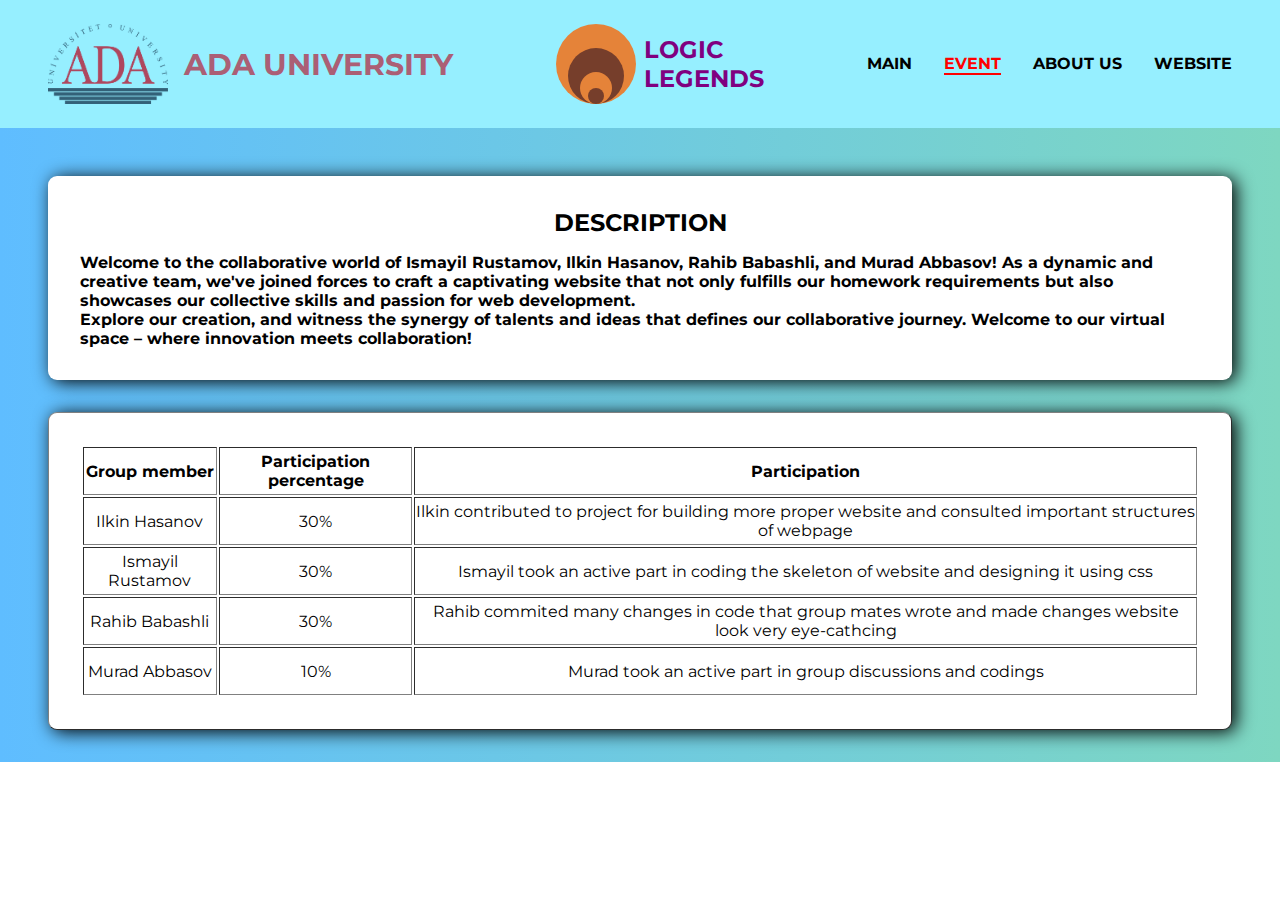
<file: index.html>
<!DOCTYPE html>
<html lang="en">
  <head>
    <meta charset="UTF-8" />
    <meta name="viewport" content="width=device-width, initial-scale=1.0" />
    <title>ADA</title>
    <link rel="stylesheet" href="index.css" />
    <link rel="preconnect" href="https://fonts.googleapis.com" />
    <link rel="preconnect" href="https://fonts.gstatic.com" crossorigin />
    <link
      href="https://fonts.googleapis.com/css2?family=Montserrat:wght@400;700&display=swap"
      rel="stylesheet"
    />
  </head>
  <body>
    <div class="navbar">
      <div class="logo">
        <img src="media/ada_logo_color.png" />
        <a href="./index.html">ADA UNIVERSITY</a>
      </div>
      <div class="logo-group">
        <div class="circle1">
          <div class="circle2">
            <div class="circle3">
              <div class="circle4"></div>
            </div>
          </div>
        </div>
        <h2>LOGIC<br />LEGENDS</h2>
      </div>
      <div class="links">
        <a href="./index.html" id="main" class="link">MAIN</a>
        <a href="./event.html" id="event" class="link">EVENT</a>
        <a href="./about.html" id="about" class="link">ABOUT US</a>
        <a href="./website.html" id="website" class="link">WEBSITE</a>
      </div>
    </div>
    <div class="main">
      <div class="main-box">
        <h2>DESCRIPTION</h2>
        <p>
          <b
            >Welcome to the collaborative world of Ismayil Rustamov, Ilkin
            Hasanov, Rahib Babashli, and Murad Abbasov! As a dynamic and
            creative team, we've joined forces to craft a captivating website
            that not only fulfills our homework requirements but also showcases
            our collective skills and passion for web development. <br />
            Explore our creation, and witness the synergy of talents and ideas
            that defines our collaborative journey. Welcome to our virtual space
            – where innovation meets collaboration!</b
          >
        </p>
      </div>
      <table border="1">
        <tr>
          <th>Group member</th>
          <th>Participation percentage</th>
          <th>Participation</th>
        </tr>
        <tr>
          <td>Ilkin Hasanov</td>
          <td>30%</td>
          <td>
            Ilkin contributed to project for building more proper website and
            consulted important structures of webpage
          </td>
        </tr>
        <tr>
          <td>Ismayil Rustamov</td>
          <td>30%</td>
          <td>
            Ismayil took an active part in coding the skeleton of website and
            designing it using css
          </td>
        </tr>
        <tr>
          <td>Rahib Babashli</td>
          <td>30%</td>
          <td>
            Rahib commited many changes in code that group mates wrote and made
            changes website look very eye-cathcing
          </td>
        </tr>
        <tr>
          <td>Murad Abbasov</td>
          <td>10%</td>
          <td>Murad took an active part in group discussions and codings</td>
        </tr>
      </table>
    </div>
    <script src="index.js"></script>
  </body>
</html>
</file>
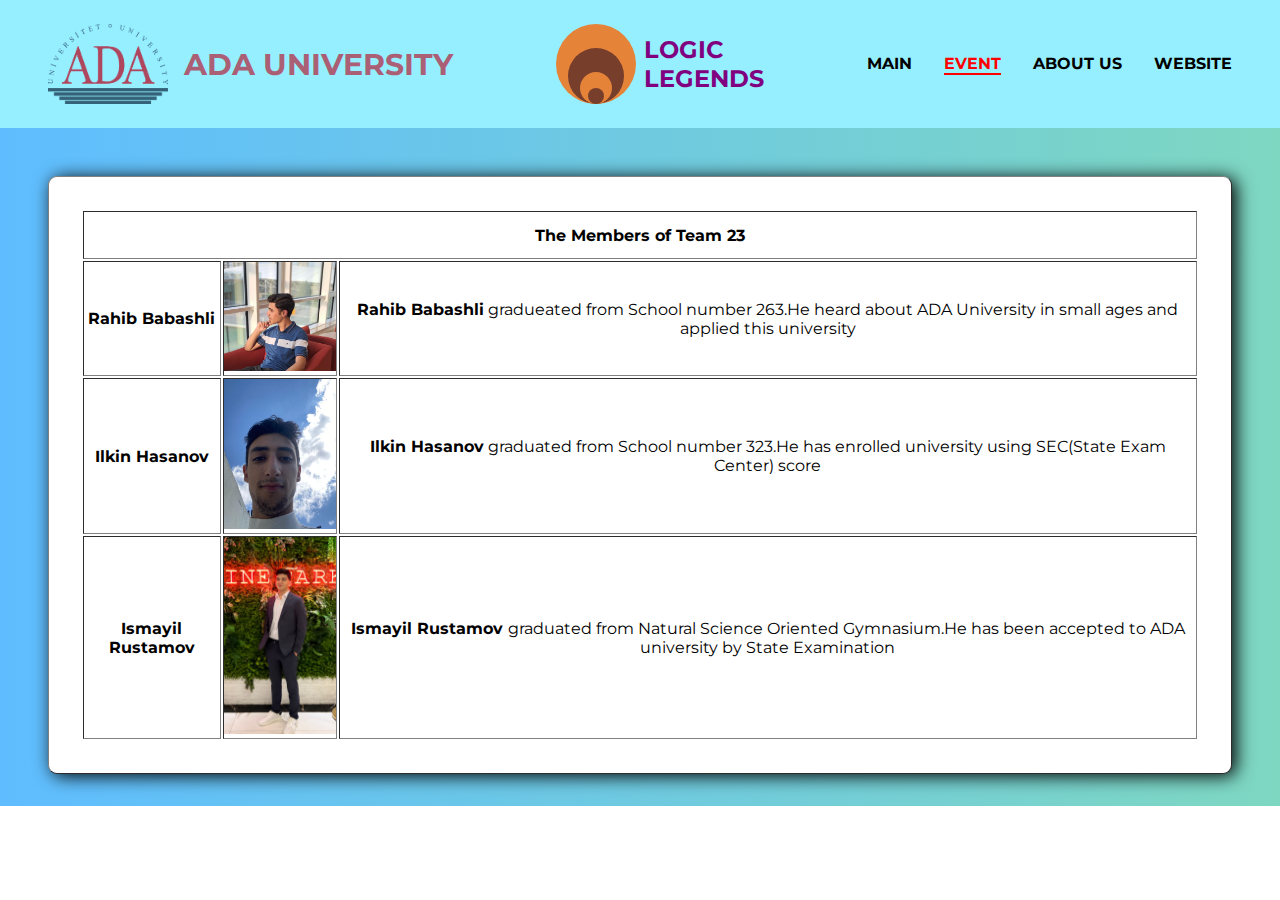
<file: about.html>
<!DOCTYPE html>
<html lang="en">
  <head>
    <meta charset="UTF-8" />
    <meta name="viewport" content="width=device-width, initial-scale=1.0" />
    <title>ADA</title>
    <link rel="stylesheet" href="index.css" />
    <link rel="preconnect" href="https://fonts.googleapis.com" />
    <link rel="preconnect" href="https://fonts.gstatic.com" crossorigin />
    <link
      href="https://fonts.googleapis.com/css2?family=Montserrat:wght@400;700&display=swap"
      rel="stylesheet"
    />
  </head>
  <body>
    <div class="navbar">
      <div class="logo">
        <img src="media/ada_logo_color.png" />
        <a href="./index.html">ADA UNIVERSITY</a>
      </div>
      <div class="logo-group">
        <div class="circle1">
          <div class="circle2">
            <div class="circle3">
              <div class="circle4"></div>
            </div>
          </div>
        </div>
        <h2>LOGIC<br />LEGENDS</h2>
      </div>
      <div class="links">
        <a href="./index.html" id="main" class="link">MAIN</a>
        <a href="./event.html" id="event" class="link">EVENT</a>
        <a href="./about.html" id="about" class="link">ABOUT US</a>
        <a href="./website.html" id="website" class="link">WEBSITE</a>
      </div>
    </div>
    <div class="main">
      <table border="1">
        <tr>
          <th colspan="4/4">The Members of Team 23</th>
        </tr>
        <tr>
          <th>Rahib Babashli</th>
          <td>
            <img
              src="./media/WhatsApp Image 2023-11-25 at 23.42.00_2a035887.jpg"
              alt="Rahib Babashli"
            />
          </td>
          <td>
            <strong>Rahib Babashli</strong> gradueated from School number 263.He
            heard about ADA University in small ages and applied this university
          </td>
        </tr>
        <tr>
          <th>Ilkin Hasanov</th>
          <td>
            <img
              src="./media/WhatsApp Image 2023-11-25 at 23.41.29_be88f6c2.jpg"
              alt="Ilkin Hasanov"
            />
          </td>
          <td>
            <strong>Ilkin Hasanov</strong> graduated from School number 323.He
            has enrolled university using SEC(State Exam Center) score
          </td>
        </tr>
        <tr>
          <th>Ismayil Rustamov</th>
          <td>
            <img
              src="./media/WhatsApp Image 2023-11-25 at 23.43.48_46e97f6c.jpg"
              alt="Ismayil Rustamov"
            />
          </td>
          <td>
            <strong>Ismayil Rustamov </strong> graduated from Natural Science
            Oriented Gymnasium.He has been accepted to ADA university by State
            Examination
          </td>
        </tr>
      </table>
    </div>
    <script src="index.js"></script>
  </body>
</html>
</file>
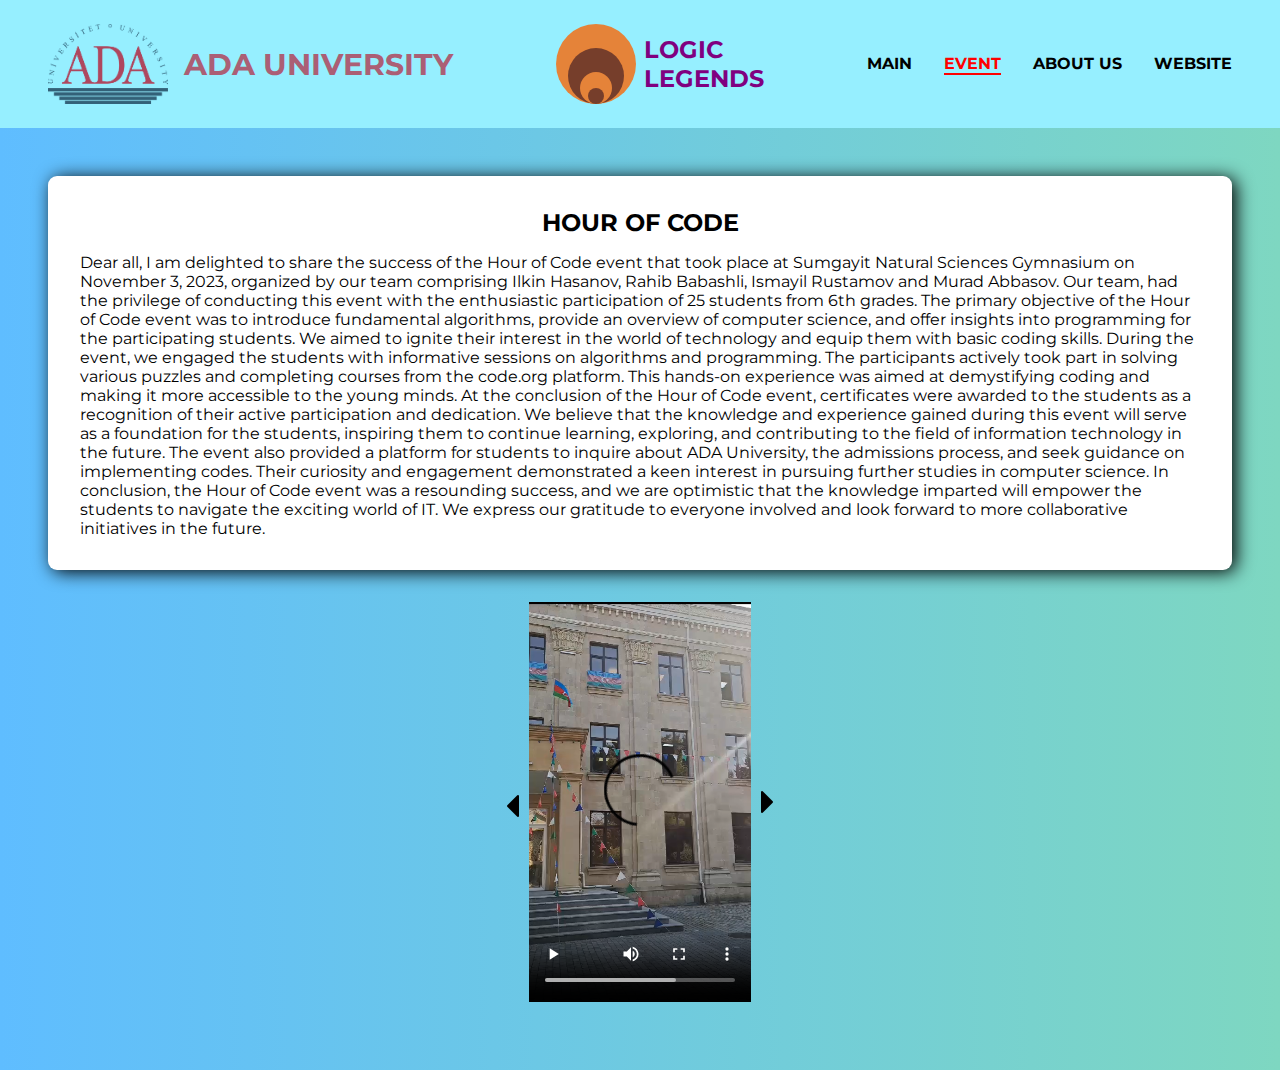
<file: event.html>
<!DOCTYPE html>
<html lang="en">
  <head>
    <meta charset="UTF-8" />
    <meta name="viewport" content="width=device-width, initial-scale=1.0" />
    <title>ADA</title>
    <link rel="stylesheet" href="index.css" />
    <link rel="preconnect" href="https://fonts.googleapis.com" />
    <link rel="preconnect" href="https://fonts.gstatic.com" crossorigin />
    <link
      href="https://fonts.googleapis.com/css2?family=Montserrat:wght@400;700&display=swap"
      rel="stylesheet"
    />
  </head>
  <body>
    <div class="navbar">
      <div class="logo">
        <img src="media/ada_logo_color.png" />
        <a href="./index.html">ADA UNIVERSITY</a>
      </div>
      <div class="logo-group">
        <div class="circle1">
          <div class="circle2">
            <div class="circle3">
              <div class="circle4"></div>
            </div>
          </div>
        </div>
        <h2>LOGIC<br />LEGENDS</h2>
      </div>
      <div class="links">
        <a href="./index.html" id="main" class="link">MAIN</a>
        <a href="./event.html" id="event" class="link">EVENT</a>
        <a href="./about.html" id="about" class="link">ABOUT US</a>
        <a href="./website.html" id="website" class="link">WEBSITE</a>
      </div>
    </div>
    <div class="main">
      <div class="main-box">
        <h2>HOUR OF CODE</h2>
        <p>
          Dear all, I am delighted to share the success of the Hour of Code
          event that took place at Sumgayit Natural Sciences Gymnasium on
          November 3, 2023, organized by our team comprising Ilkin Hasanov,
          Rahib Babashli, Ismayil Rustamov and Murad Abbasov. Our team, had the
          privilege of conducting this event with the enthusiastic participation
          of 25 students from 6th grades. The primary objective of the Hour of
          Code event was to introduce fundamental algorithms, provide an
          overview of computer science, and offer insights into programming for
          the participating students. We aimed to ignite their interest in the
          world of technology and equip them with basic coding skills. During
          the event, we engaged the students with informative sessions on
          algorithms and programming. The participants actively took part in
          solving various puzzles and completing courses from the code.org
          platform. This hands-on experience was aimed at demystifying coding
          and making it more accessible to the young minds. At the conclusion of
          the Hour of Code event, certificates were awarded to the students as a
          recognition of their active participation and dedication. We believe
          that the knowledge and experience gained during this event will serve
          as a foundation for the students, inspiring them to continue learning,
          exploring, and contributing to the field of information technology in
          the future. The event also provided a platform for students to inquire
          about ADA University, the admissions process, and seek guidance on
          implementing codes. Their curiosity and engagement demonstrated a keen
          interest in pursuing further studies in computer science. In
          conclusion, the Hour of Code event was a resounding success, and we
          are optimistic that the knowledge imparted will empower the students
          to navigate the exciting world of IT. We express our gratitude to
          everyone involved and look forward to more collaborative
          initiatives in the future.
        </p>
      </div>
      <div class="slide">
        <div class="left slide-btn">
          <img src="./media/icons8-right-30.png" alt="" />
        </div>
        <div class="slide-item"></div>
        <div class="right slide-btn">
          <img src="./media/icons8-right-30.png" alt="" />
        </div>
      </div>
    </div>
    <script src="index.js"></script>
    <script src="slide.js"></script>
  </body>
</html>
</file>
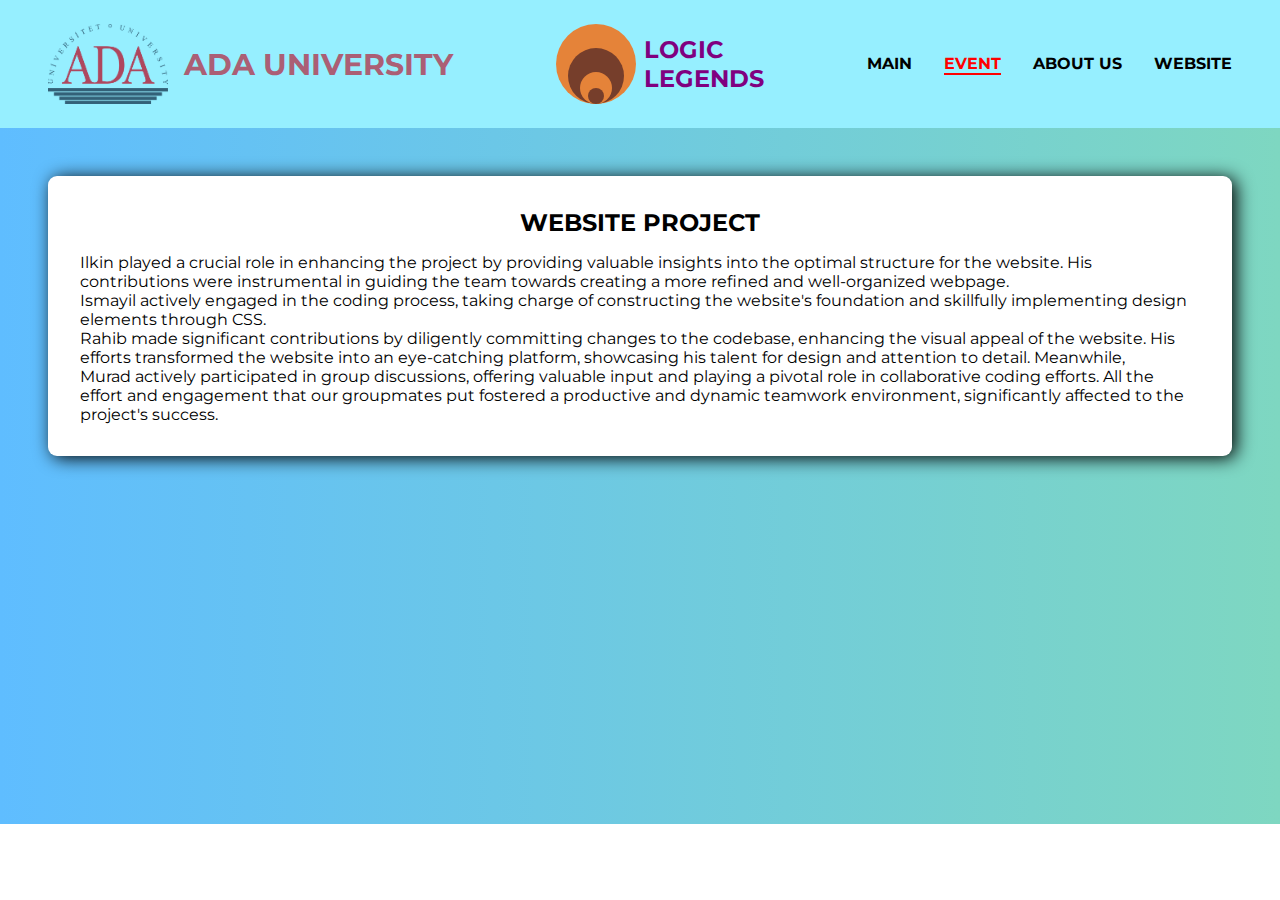
<file: website.html>
<!DOCTYPE html>
<html lang="en">
  <head>
    <meta charset="UTF-8" />
    <meta name="viewport" content="width=device-width, initial-scale=1.0" />
    <title>ADA</title>
    <link rel="stylesheet" href="index.css" />
    <link rel="preconnect" href="https://fonts.googleapis.com" />
    <link rel="preconnect" href="https://fonts.gstatic.com" crossorigin />
    <link
      href="https://fonts.googleapis.com/css2?family=Montserrat:wght@400;700&display=swap"
      rel="stylesheet"
    />
  </head>
  <body>
    <div class="navbar">
      <div class="logo">
        <img src="media/ada_logo_color.png" />
        <a href="./index.html">ADA UNIVERSITY</a>
      </div>
      <div class="logo-group">
        <div class="circle1">
          <div class="circle2">
            <div class="circle3">
              <div class="circle4"></div>
            </div>
          </div>
        </div>
        <h2>LOGIC<br />LEGENDS</h2>
      </div>
      <div class="links">
        <a href="./index.html" id="main" class="link">MAIN</a>
        <a href="./event.html" id="event" class="link">EVENT</a>
        <a href="./about.html" id="about" class="link">ABOUT US</a>
        <a href="./website.html" id="website" class="link">WEBSITE</a>
      </div>
    </div>
    <div class="main">
      <div class="main-box">
        <h2>WEBSITE PROJECT</h2>
        <p>
          Ilkin played a crucial role in enhancing the project by providing
          valuable insights into the optimal structure for the website. His
          contributions were instrumental in guiding the team towards creating a
          more refined and well-organized webpage. <br />Ismayil actively
          engaged in the coding process, taking charge of constructing the
          website's foundation and skillfully implementing design elements
          through CSS. <br />Rahib made significant contributions by diligently
          committing changes to the codebase, enhancing the visual appeal of the
          website. His efforts transformed the website into an eye-catching
          platform, showcasing his talent for design and attention to detail.
          Meanwhile, <br />Murad actively participated in group discussions,
          offering valuable input and playing a pivotal role in collaborative
          coding efforts. All the effort and engagement that our groupmates put
          fostered a productive and dynamic teamwork environment, significantly
          affected to the project's success.
        </p>
      </div>
      <div class="code-links">
        <iframe
          src="https://www.codecademy.com/profiles/rahib_babashli"
          frameborder="0"
        ></iframe>
        <iframe
          src="https://www.codecademy.com/profiles/IsmayilRustamov"
          frameborder="0"
        ></iframe>
        <iframe
            src="https://www.codecademy.com/profiles/Ilkin_Hasanov"
            frameborder="0"
        ></iframe>
      </div>
    </div>
    <script src="index.js"></script>
  </body>
</html>
</file>
<file: index.css>
* {
  margin: 0;
  padding: 0;
  box-sizing: border-box;
  font-family: "Montserrat", sans-serif;
}
.navbar {
  padding: 1.5rem 3rem;
  position: fixed;
  width: 100%;
  background-color: #96efff;
  font-weight: 700;
  display: flex;
  justify-content: space-between;
  align-items: center;
}
.logo {
  display: flex;
  gap: 1rem;
  align-items: center;
}
.logo img {
  width: 120px;
  height: 80px;
}
.logo a {
  font-size: 30px;
  color: #ab5f75;
  text-decoration: none;
}
.links {
  display: flex;
  gap: 2rem;
}
.link {
  text-decoration: none;
  color: #000;
}
.link:hover {
  color: red;
}
.link::after {
  content: "";
  display: block;
  width: 0;
  height: 2px;
  background-color: red;
  transition: width 0.3s;
}
.link:hover::after {
  width: 100%;
}
.active {
  color: red;
}
.active::after {
  content: "";
  display: block;
  width: 100%;
  height: 2px;
  background-color: red;
}
.main {
  padding-top: 11rem;
  background: linear-gradient(90deg, #5fbdff 0%, #7ed7c1 100%);
  padding-bottom: 2rem;
}
.main-box {
  background-color: white;
  margin: 0rem 3rem;
  padding: 2rem;
  display: flex;
  flex-direction: column;
  gap: 1rem;
  border-radius: 9px;
  align-items: center;
  box-shadow: 4px 2px 18px black;
  margin-bottom: 2rem;
}
.slide {
  display: flex;
  align-items: center;
  padding-bottom: 2rem;
  justify-content: center;
}
.slide-btn {
  cursor: pointer;
}
.slide-item img {
  height: 25rem;
}
.slide-item video {
  height: 25rem;
}
.left {
  transform: rotate(180deg);
}
table {
  background-color: white;
  margin: 0rem 3rem;
  padding: 2rem;
  display: flex;
  flex-direction: column;
  gap: 1rem;
  border-radius: 9px;
  align-items: center;
  box-shadow: 4px 2px 18px black;
  text-align: center;
}
tr {
  height: 3rem;
}
td img {
  width: 7rem;
}
.logo-group {
  display: flex;
  gap: 0.5rem;
  align-items: center;
  color: purple;
}
.circle1 {
  width: 5rem;
  height: 5rem;
  border-radius: 50%;
  background-color: #e58339;
  display: flex;
  justify-content: center;
  align-items: end;
}
.circle2 {
  width: 3.5rem;
  height: 3.5rem;
  border-radius: 50%;
  background-color: #763e2b;
  display: flex;
  justify-content: center;
  align-items: end;
}
.circle3 {
  width: 2rem;
  height: 2rem;
  border-radius: 50%;
  background-color: #e58339;
  display: flex;
  justify-content: center;
  align-items: end;
}
.circle4 {
  width: 1rem;
  height: 1rem;
  border-radius: 50%;
  background-color: #763e2b;
}
.code-links{
  display: flex;
  gap: 1rem;
  align-items: center;
  justify-content: center;
}
iframe{
  width: 35rem;
  height: 19rem;
  border: none;
}
</file>
